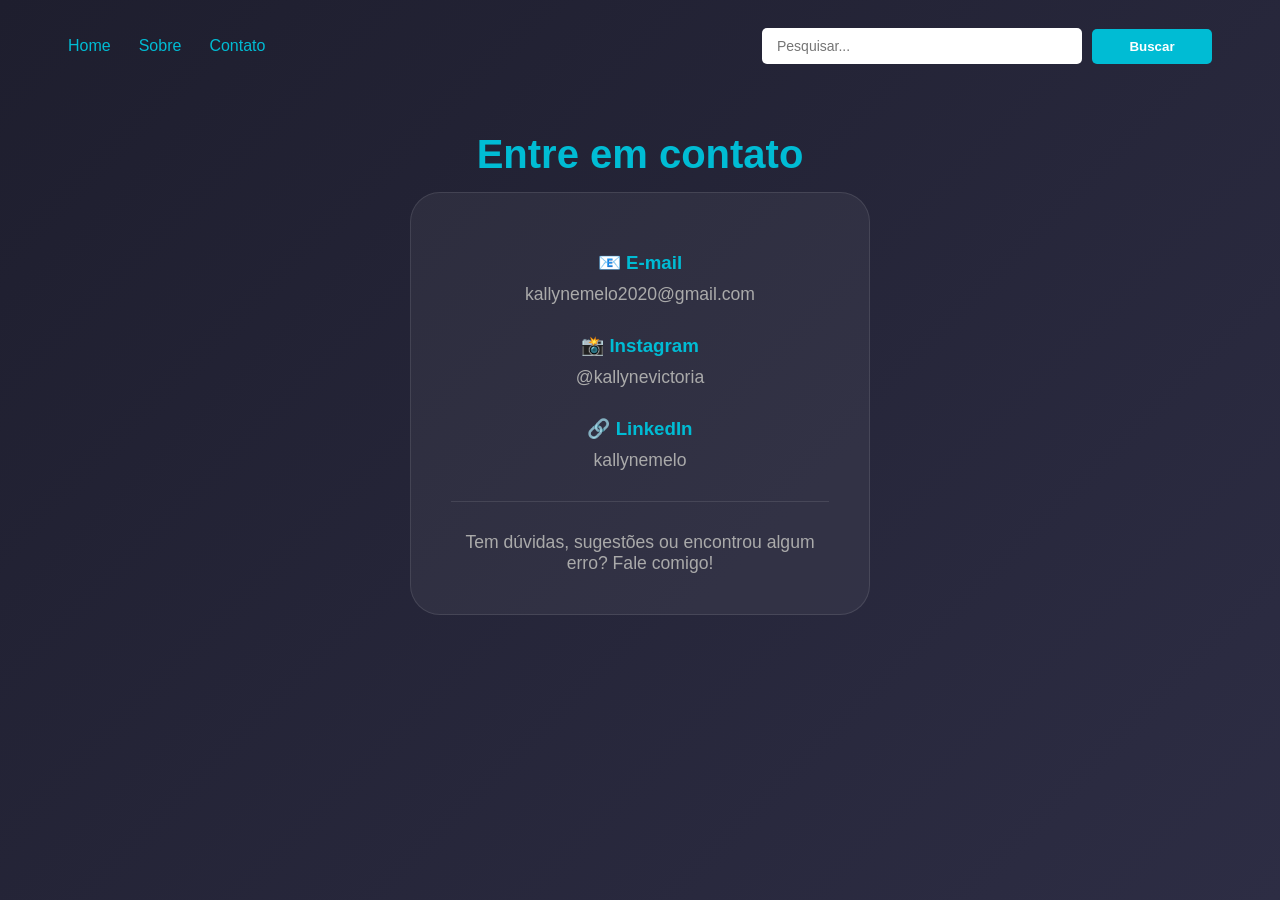
<file: pages/contato.html>
<!DOCTYPE html>
<html lang="pt-br">
<head>
    <meta charset="UTF-8">
    <meta name="viewport" content="width=device-width, initial-scale=1.0">
    <title>Contato - CineSearch</title>

    <link rel="stylesheet" href="../css/style.css">
    <link rel="stylesheet" href="../css/contato.css">
</head>
<body>

<div class="container">
    <main class="content">

        <div class="topo-direito">
            <div class="menu-topo">
                <a href="../index.html">Home</a>
                <a href="./sobre.html">Sobre</a>
                <a href="./contato.html">Contato</a>
            </div>

            <div class="botaopesquisa">
                <input type="text" id="pesquisa" class="pesquisa" placeholder="Pesquisar...">
                <button class="btnBuscar" id="btnBuscar" type="button">Buscar</button>
            </div>
        </div>

        <div id="resultado" class="contato-container">

            <h1 class="contato-titulo">Entre em contato</h1>
            
            <div class="contato-card">
                
                <div class="contato-item">
                    <h3>📧 E-mail</h3>
                    <p>kallynemelo2020@gmail.com</p>
                </div>
                
                <div class="contato-item">
                    <h3>📸 Instagram</h3>
                    <p>@kallynevictoria</p>
                </div>
                
                <div class="contato-item">
                    <h3>🔗 LinkedIn</h3>
                    <p>kallynemelo</p>
                </div>
                
                <hr>

                <p class="contato-texto">
                    Tem dúvidas, sugestões ou encontrou algum erro? Fale comigo!
                </p>
            
            </div>

        </div>

    </main>
</div>

<script src="../js/javascript.js" defer></script>

</body>
</html>
</file>
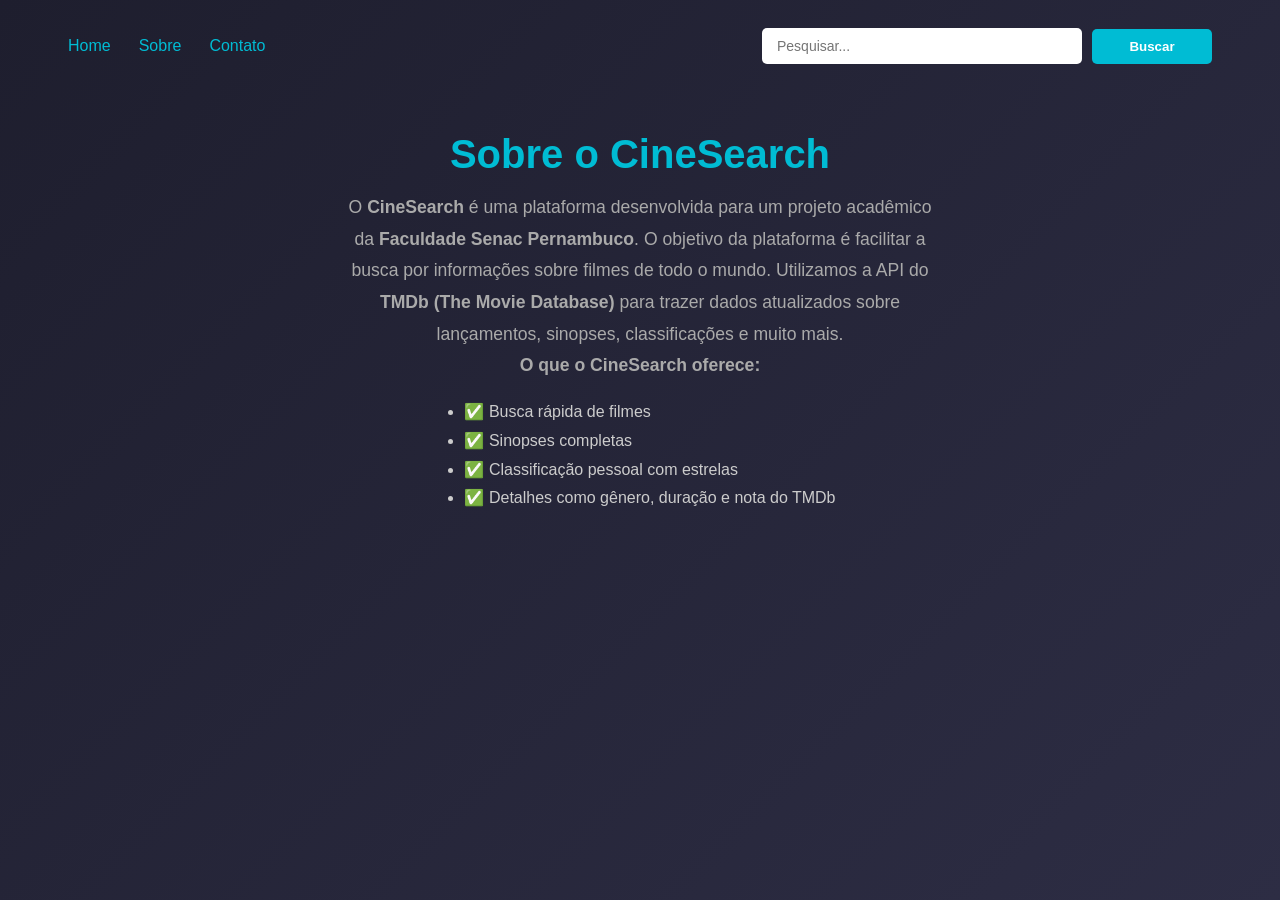
<file: pages/sobre.html>
<!DOCTYPE html>
<html lang="pt-br">

<head>
    <meta charset="UTF-8">
    <meta name="viewport" content="width=device-width, initial-scale=1.0">
    <title>Sobre - CineSearch</title>

    <link rel="stylesheet" href="../css/style.css">
    <link rel="stylesheet" href="../css/sobre.css">
</head>

<body>

<div class="container">

    <main class="content">

        <div class="topo-direito">

            <div class="menu-topo">
                <a href="../index.html">Home</a>
                <a href="./sobre.html">Sobre</a>
                <a href="./contato.html">Contato</a>
            </div>

            <div class="botaopesquisa">
                <input type="text" id="pesquisa" class="pesquisa" placeholder="Pesquisar...">
                <button class="btnBuscar" id="btnBuscar" type="button">Buscar</button>
            </div>

        </div>

        <div id="resultado" class="sobre-container">

            <h1 class="sobre-titulo">
                Sobre o CineSearch
            </h1>

            <div class="sobre-conteudo">

                <p class="sobre-texto">
                    O <strong>CineSearch</strong> é uma plataforma desenvolvida para um projeto acadêmico da 
                    <strong>Faculdade Senac Pernambuco</strong>. O objetivo da plataforma é facilitar a busca 
                    por informações sobre filmes de todo o mundo. Utilizamos a API do 
                    <strong>TMDb (The Movie Database)</strong> para trazer dados atualizados sobre lançamentos, 
                    sinopses, classificações e muito mais.
                </p>
                
                <p class="sobre-subtitulo">
                    <strong>O que o CineSearch oferece:</strong>
                </p>
            
                <ul class="sobre-lista">
                    <li>✅ Busca rápida de filmes</li>
                    <li>✅ Sinopses completas</li>
                    <li>✅ Classificação pessoal com estrelas</li>
                    <li>✅ Detalhes como gênero, duração e nota do TMDb</li>
                </ul>

            </div>
        </div>

    </main>
</div>

<script src="../js/javascript.js" defer></script>

</body>
</html>
</file>
<file: css/style.css>
/*ESTILOS GERAIS*/
body {
    font-family: 'Segoe UI', Tahoma, Geneva, Verdana, sans-serif;
    /* Define a fonte padrão do site */

    background: linear-gradient(135deg, #1e1e2e 0%, #2d2d44 100%);
    /* Fundo com degradê escuro (visual moderno) */

    min-height: 100vh;
    /* Garante que o body ocupe toda a altura da tela */

    margin: 0;
    /* Remove margem padrão do navegador */

    color: #fff;
    /* Cor padrão do texto (branco) */
}

* {
    box-sizing: border-box;
}

.container {
    max-width: 1200px;
    /* Largura máxima do conteúdo */

    margin: 0 auto;
    /* Centraliza horizontalmente */

    padding: 20px;
    /* Espaçamento interno */
}



/*TOPO (MENU + PESQUISA)*/
.topo-direito {
    display: flex;
    /* Ativa Flexbox */

    justify-content: space-between;
    /* Espaça menu e busca */

    align-items: center;
    /* Alinha verticalmente */

    margin-bottom: 40px;
    flex-wrap: wrap;
    /* Permite quebrar linha em telas menores */

    gap: 20px;
}

.menu-topo a {
    color: #00bcd4;
    /* Cor dos links */

    text-decoration: none;
    /* Remove sublinhado */

    margin-right: 20px;

    font-weight: 500;

    transition: color 0.3s;
    /* Animação suave ao passar o mouse */

    cursor: pointer;
}

.menu-topo {
    display: flex;
    flex-wrap: wrap;
    gap: 12px 28px;
}

.menu-topo a:hover {
    color: #fff;
    /* Muda cor ao passar o mouse */
}

/* BARRA DE PESQUISA*/
.botaopesquisa {
    display: flex;
    gap: 10px;
    /* Espaço entre input e botão */
    align-items: center;
    flex-wrap: wrap;

}

.botaopesquisa input {
    padding: 10px 15px;
    border: none;
    border-radius: 5px;

    min-width: 220px;
    width: 280px;
    max-width: 100%;
    font-size: 14px;
}

.imagem{
    width: min(550px, 100%);
    height: auto;
}

.texto-boas-vindas{
    margin-top: 0;
}

@media (min-width: 1025px) {
    .container {
        padding: 28px;
    }

    .topo-direito {
        margin-bottom: 28px;
    }

    .menu-topo {
        align-items: center;
    }

    .menu-topo a {
        margin-right: 0;
    }

    .botaopesquisa input {
        width: 320px;
    }

    .botaopesquisa button {
        min-width: 120px;
    }

    #resultado:has(img[alt="CineSearch"]) {
        padding-top: 16px;
        padding-bottom: 28px;
    }

    #resultado img[alt="CineSearch"] {
        margin-bottom: 10px;
    }

    #resultado:has(img[alt="CineSearch"]) .texto-boas-vindas {
        margin-top: -14px;
    }
}

.botaopesquisa button {
    padding: 10px 20px;
    width: auto;

    background: #00bcd4;
    color: white;

    border: none;
    border-radius: 5px;

    cursor: pointer;
    font-weight: bold;

    transition: background 0.3s;
}

.botaopesquisa button:hover {
    background: #0097a7;
    /* Cor ao passar o mouse */
}

/*CONTEÚDO INICIAL*/
#resultado {
    text-align: center;
    padding: 40px 20px;

    position: relative;
    /* Evita sobreposição de elementos */
}

#resultado img[alt="CineSearch"] {
    margin-bottom: 20px;
}

#resultado:has(img[alt="CineSearch"]) .texto-boas-vindas {
    margin-top: -24px;
}

#resultado h1 {
    font-size: clamp(1.8rem, 4.5vw, 2.5rem);
    margin-bottom: 15px;
    color: #00bcd4;
}

#resultado p {
    font-size: clamp(1rem, 2.8vw, 1.1rem);
    color: #aaa;

    max-width: 600px;
    margin: 0 auto;
}

/*GRID DE FILME*/
#resultado.grid-filmes {
    display: grid;
    grid-template-columns: repeat(auto-fill, minmax(300px, 1fr));
    /* Cria colunas responsivas automaticamente */
    gap: 30px;

    text-align: left;
    padding: 20px 0;
    position: relative;
}

/*CARD DO FILME*/
.filme-card {
    background: rgba(255, 255, 255, 0.05);
    /* Fundo transparente */

    border-radius: 10px;
    overflow: hidden;

    transition: transform 0.3s, box-shadow 0.3s;

    backdrop-filter: blur(10px);
    /* Efeito glassmorphism */

    border: 1px solid rgba(255, 255, 255, 0.1);

    display: flex;
    flex-direction: column;
    /* Organiza conteúdo em coluna */

    height: 100%;
    /* Mantém altura uniforme */
}

.filme-card:hover {
    transform: translateY(-5px);
    /* Efeito de levantar o card */

    box-shadow: 0 10px 30px rgba(0, 188, 212, 0.3);
}

.filme-card img {
    width: 100%;
    height: 420px;

    object-fit: cover;
    /* Faz a imagem se ajustar sem distorcer */

    display: block;
    /* Remove espaço extra */

    flex-shrink: 0;
    /* Impede a imagem de encolher */
}

.filme-info {
    padding: 20px;

    flex: 1;
    /* Ocupa espaço restante */

    display: flex;
    flex-direction: column;
}

.filme-info h3 {
    font-size: 1.2em;
    color: #00bcd4;
    margin-bottom: 10px;

    min-height: 50px;
    /* Mantém altura uniforme dos títulos */
}

.filme-meta {
    font-size: 0.9em;
    color: #888;
    margin-bottom: 15px;
}

/* SINOPSE */
.filme-sinopse {
    color: #ccc;
    font-size: 0.9em;
    line-height: 1.5;
    margin-bottom: 20px;
    /* Mostra o texto completo (sem corte) */
}

/* CLASSIFICAÇÃO (ESTRELAS)*/
.classificacao-usuario {
    border-top: 1px solid rgba(255, 255, 255, 0.1);

    padding-top: 15px;
    margin-top: auto;
    /* Empurra para o final do card */
}

.classificacao-usuario p {
    font-size: 0.85em;
    color: #888;
    margin-bottom: 10px;
}

.estrelas {
    display: flex;
    gap: 5px;
}

.estrela {
    font-size: 1.8em;
    color: #444;

    cursor: pointer;

    transition: color 0.2s, transform 0.2s;

    user-select: none;
    /* Impede seleção do texto */
}

.estrela:hover {
    transform: scale(1.2);
    color: #ffd700;
    /* Cor dourada ao passar o mouse */
}

.estrela.preenchida {
    color: #ffd700;
    /* Estrela ativa */
}

/*FEEDBACK E CONTADOR*/
.contador-resultados {
    grid-column: 1 / -1;
    /* Ocupa toda a largura do grid */

    font-size: 1.2em;
    color: #00bcd4;
    margin-bottom: 20px;
}

.feedback-classificacao {
    position: fixed;
    bottom: 30px;
    right: 30px;

    background: #00bcd4;
    color: white;

    padding: 15px 25px;
    border-radius: 8px;

    font-weight: bold;

    animation: slideIn 0.3s ease;

    z-index: 1000;
    /* Fica acima de tudo */
}

/* Animação */
@keyframes slideIn {
    from {
        transform: translateX(100%);
        opacity: 0;
    }
    to {
        transform: translateX(0);
        opacity: 1;
    }
}

/* MENSAGEM DE ERRO*/
#resultado p:only-child {
    grid-column: 1 / -1;

    font-size: 1.3em;
    color: #fff;

    padding: 40px;
}

/*RESPONSIVIDADE*/

/* Tablets */
@media (max-width: 1024px) {
    .container {
        padding: 15px;
    }

    #resultado:not(:has(img[alt="CineSearch"])) {
        grid-template-columns: repeat(auto-fill, minmax(240px, 1fr));
    }

    .filme-card img {
        height: 340px;
    }
}

/* Celulares */
@media (max-width: 768px) {
    .topo-direito {
        flex-direction: column;
        align-items: stretch;
    }

    .menu-topo {
        display: flex;
        justify-content: center;
        gap: 20px;
    }

    .menu-topo a {
        margin-right: 0;
    }

    .imagem{
        width: min(300px, 100%);
        margin-top: 0;
    }
    .texto-boas-vindas{
        margin-top: 0;
    }

    .botaopesquisa {
        flex-direction: column;
        align-items: stretch;
        width: 100%;
    }

    .botaopesquisa input {
        width: 100%;
        min-width: 0;
    }

    .botaopesquisa button {
        width: 100%;
    }

    #resultado {
        padding: 24px 10px;
    }

    #resultado:has(img[alt="CineSearch"]) {
        padding-top: 8px;
    }

    #resultado:has(img[alt="CineSearch"]) .texto-boas-vindas {
        margin-top: -16px;
    }

    .filme-card img {
        height: 300px;
    }
}

/* Celulares pequenos */
@media (max-width: 480px) {
    #resultado:not(:has(img[alt="CineSearch"])) {
        grid-template-columns: 1fr;
    }

    .container {
        padding: 12px;
    }

    .menu-topo {
        justify-content: center;
        width: 100%;
    }

    .topo-direito {
        gap: 14px;
        margin-bottom: 24px;
    }

    .filme-card img {
        height: 260px;
    }

    #resultado:has(img[alt="CineSearch"]) {
        padding-top: 4px;
    }

    #resultado:has(img[alt="CineSearch"]) .texto-boas-vindas {
        margin-top: -12px;
    }

    .feedback-classificacao {
        left: 15px;
        right: 15px;
        text-align: center;
    }
}
</file>
<file: css/contato.css>
/* Container principal */
.contato-container {
    display: block;
    text-align: center;
    justify-content: center;
    padding: 20px;
}

#resultado.contato-container {
    flex-direction: column;
    align-items: center;
    justify-content: flex-start;
    gap: 18px;
    text-align: center;
}

/* Título */
.contato-titulo {
    color: #00bcd4;
    font-size: 2.5em;
    margin: 0 0 10px;
}

/* Card */
.contato-card {
    max-width: 400px;
    margin: 0 auto;
    background: rgba(255, 255, 255, 0.05);
    padding: 40px;
    border-radius: 30px;
    border: 1px solid rgba(255, 255, 255, 0.1);
}

/* Cada item */
.contato-item {
    margin-bottom: 30px;
}

/* Título dos itens */
.contato-item h3 {
    color: #00bcd4;
    margin-bottom: 10px;
}

/* Texto */
.contato-item p {
    color: #ccc;
    margin: 0;
}

/* Linha */
.contato-card hr {
    border: none;
    border-top: 1px solid rgba(255, 255, 255, 0.1);
    margin: 30px 0;
}

/* Texto final */
.contato-texto {
    color: #ccc;
    font-size: 1.1em;
    margin: 20px;
}

@media (min-width: 1025px) {
    .contato-container {
        padding-top: 12px;
    }

    #resultado.contato-container {
        gap: 22px;
    }

    .contato-card {
        max-width: 460px;
    }
}

@media (max-width: 768px) {
    .contato-titulo {
        font-size: clamp(1.8rem, 5vw, 2.2rem);
    }

    .contato-card {
        margin-top: 0;
        padding: 24px;
        border-radius: 20px;
    }

    .contato-texto {
        margin: 14px 0;
        font-size: 1rem;
    }
}

@media (max-width: 480px) {
    .contato-container {
        padding: 6px;
    }

    .contato-card {
        padding: 18px;
        border-radius: 16px;
    }

    .contato-item {
        margin-bottom: 20px;
    }
}
</file>
<file: css/sobre.css>
/* Container principal */
.sobre-container {
    display: block;
    align-items: center;
    text-align: center;
    padding: 20px;
}

#resultado.sobre-container {
    flex-direction: column;
    align-items: center;
    justify-content: flex-start;
    gap: 14px;
    text-align: center;
}

/* Título */
.sobre-titulo {
    color: #00bcd4;
    font-size: clamp(1.8rem, 4.5vw, 2.5rem);
    margin: 0 0 10px;
}

/* Conteúdo central */
.sobre-conteudo {
    max-width: 800px;
    margin: 0 auto;
    color: #ccc;
    line-height: 1.8;
}

/* Texto */
.sobre-texto {
    font-size: 1.1em;
    margin: 20px 0;
    
}

/* Subtítulo */
.sobre-subtitulo {
    font-size: 1.1em;
    margin-bottom: 20px;
}

/* Lista */
.sobre-lista {
    text-align: left;
    display: inline-block;
    margin-bottom: 30px;
    padding-left: 20px;
}

@media (min-width: 1025px) {
    .sobre-container {
        padding-top: 12px;
    }

    #resultado.sobre-container {
        gap: 18px;
    }

    .sobre-conteudo {
        max-width: 860px;
    }
}

@media (max-width: 768px) {
    .sobre-container {
        padding: 10px;
    }

    .sobre-conteudo {
        margin-top: 0;
    }

    .sobre-texto,
    .sobre-subtitulo {
        font-size: 1rem;
    }

    .sobre-lista {
        display: block;
        text-align: left;
        margin: 0;
    }
}

@media (max-width: 480px) {
    .sobre-container {
        padding: 0;
    }

    .sobre-lista {
        padding-left: 18px;
    }
}
</file>
